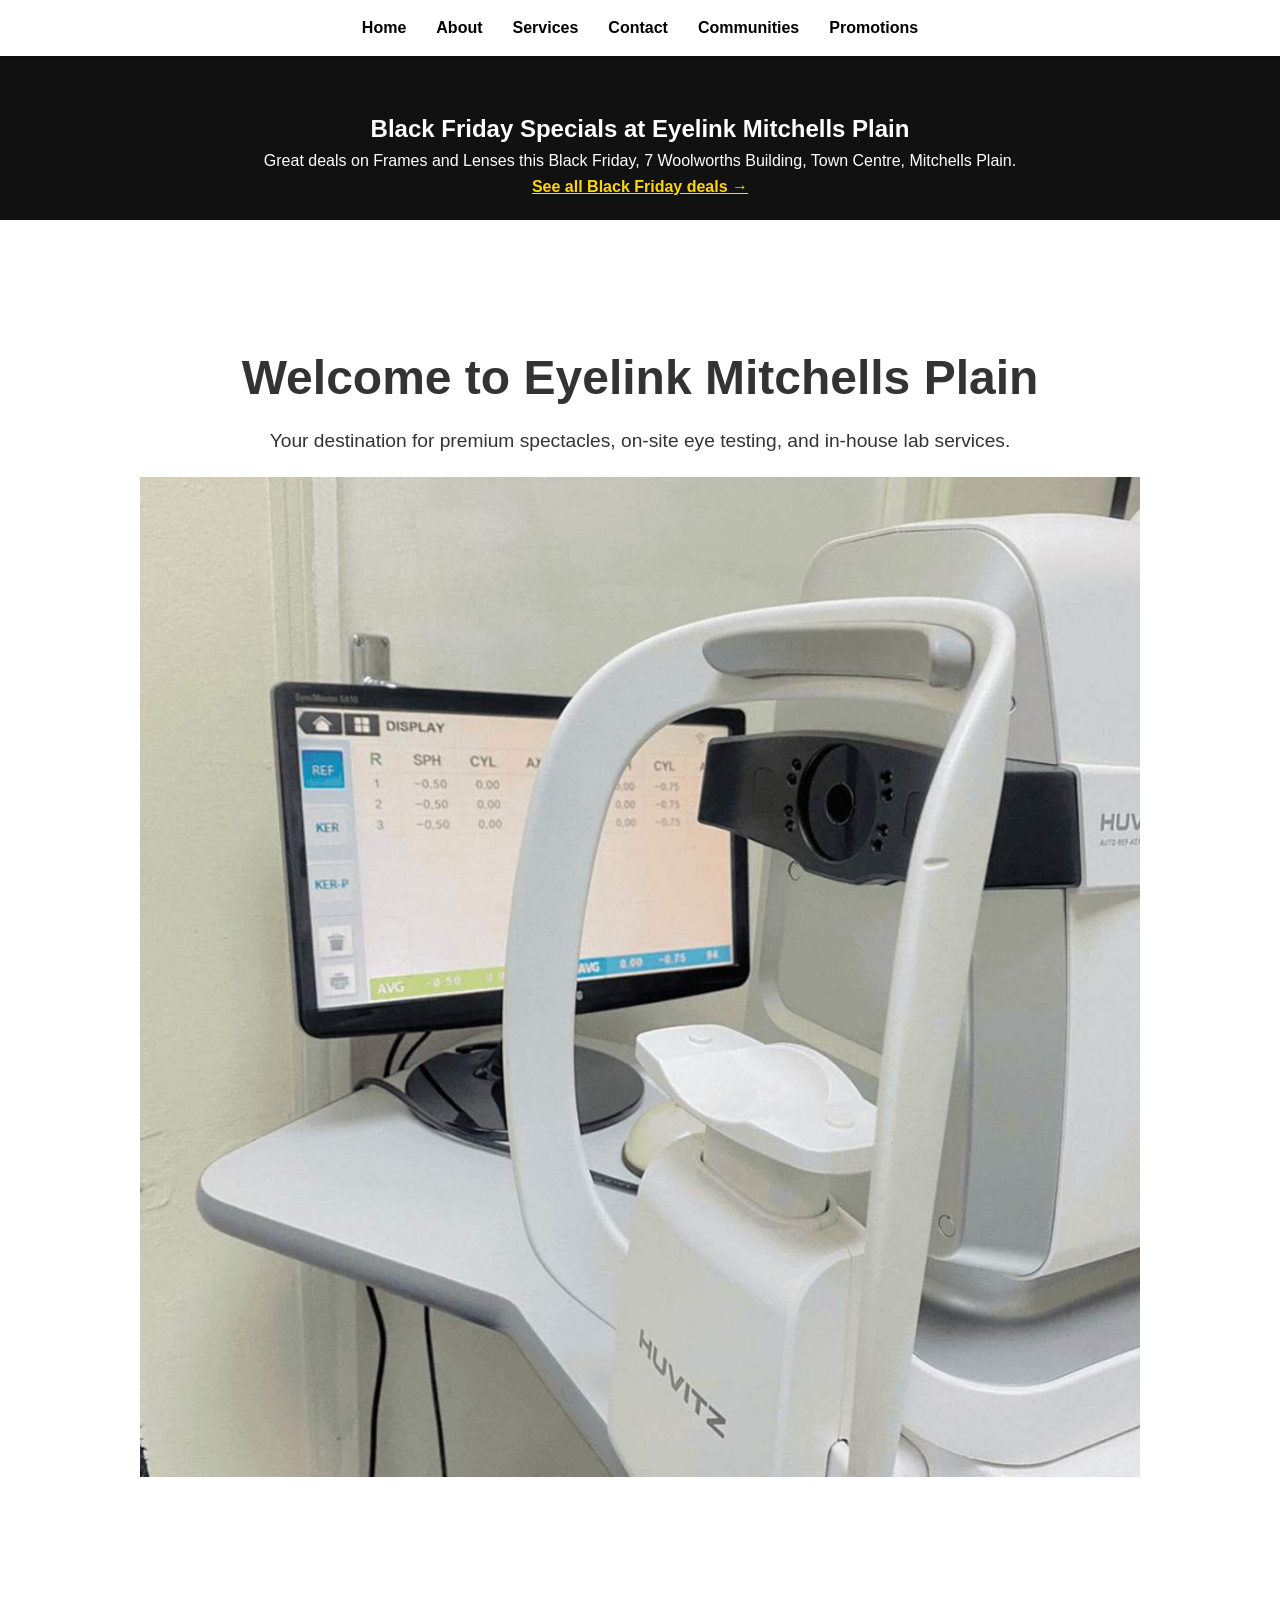
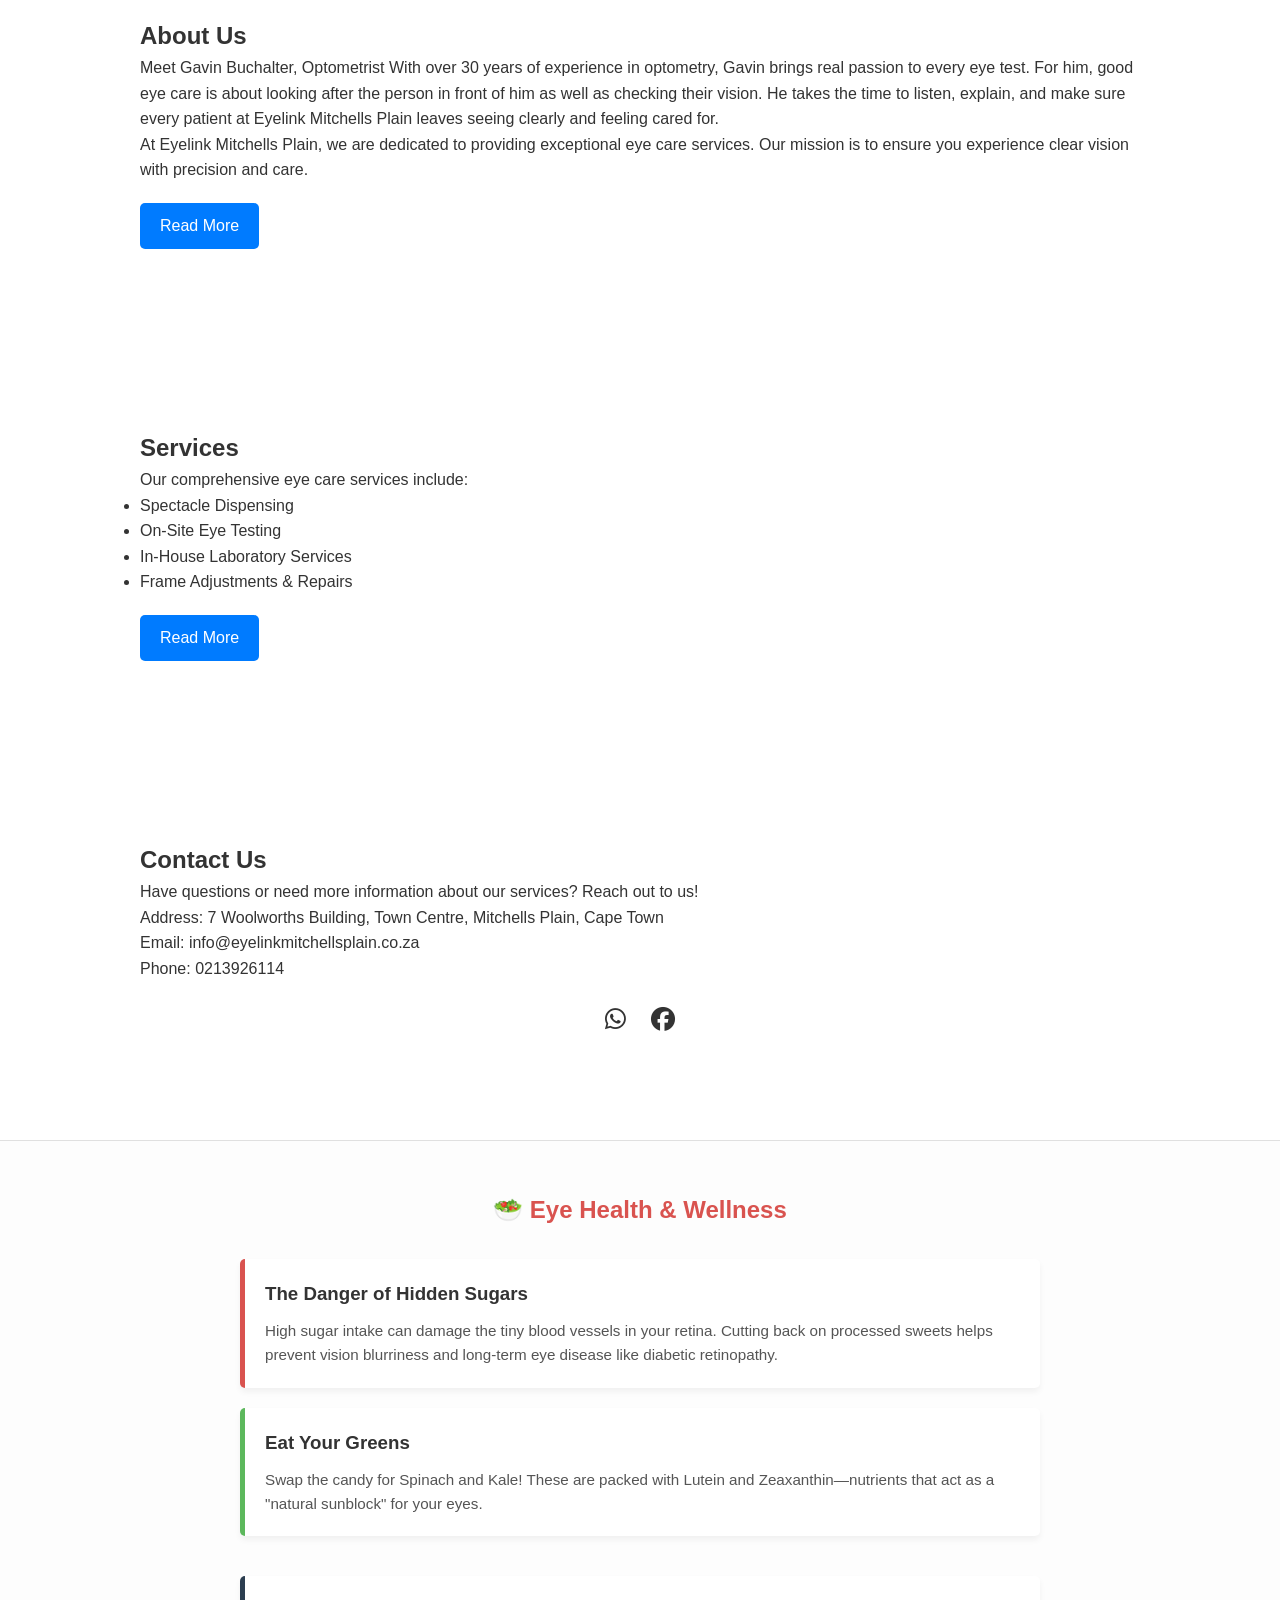
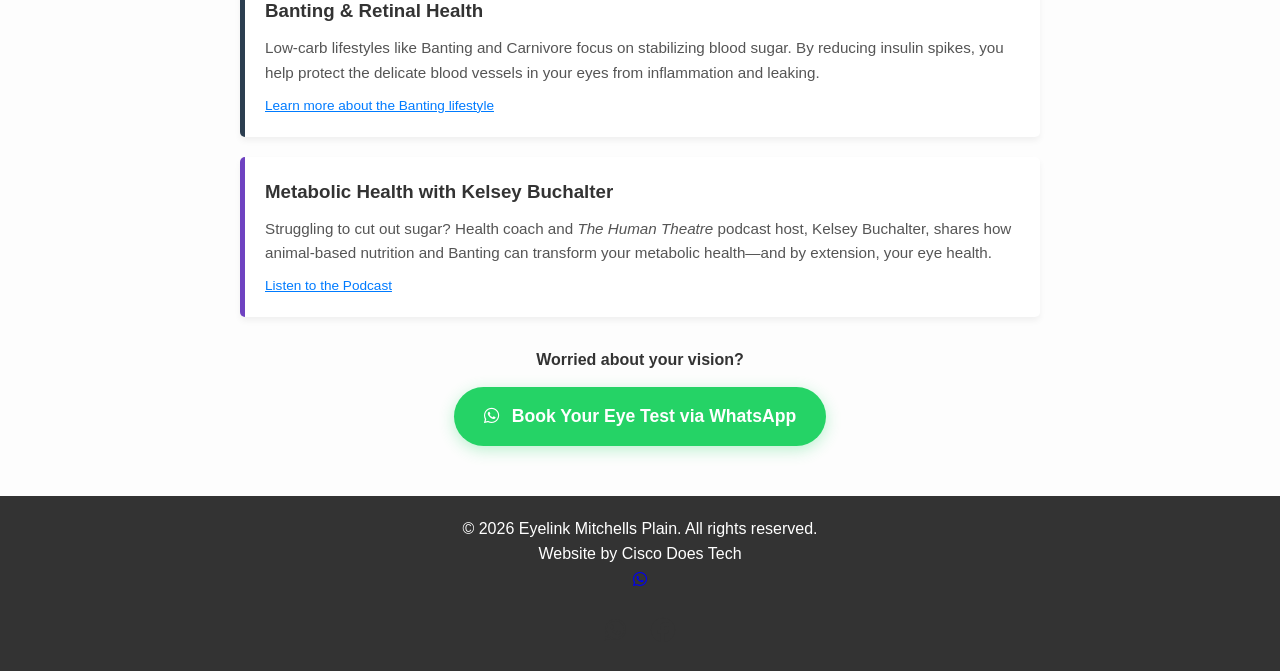
<file: index.html>
<!DOCTYPE html>
<html lang="en">
<head>
  <meta charset="UTF-8">
  <meta name="viewport" content="width=device-width, initial-scale=1">
  <title>Eyelink Mitchells Plain | Spectacles &amp; Eye Testing in Mitchells Plain, Cape Town</title>
  <meta name="description" content="Eyelink Mitchells Plain offers on-site eye testing, premium spectacles, in-house lab services and frame repairs at Town Centre, Mitchells Plain, Cape Town.">
  <link rel="canonical" href="https://www.eyelinkmitchellsplain.co.za/">

  <meta property="og:type" content="website">
  <meta property="og:title" content="Eyelink Mitchells Plain | Spectacles &amp; Eye Testing">
  <meta property="og:description" content="On-site eye testing, premium spectacles and in-house lab services in Mitchells Plain, Cape Town.">
  <meta property="og:url" content="https://www.eyelinkmitchellsplain.co.za/">
  <meta property="og:image" content="https://www.eyelinkmitchellsplain.co.za/1first.jpeg">

  <script type="application/ld+json">
  {
    "@context": "https://schema.org",
    "@type": "Optometrist",
    "name": "Eyelink Mitchells Plain",
    "url": "https://www.eyelinkmitchellsplain.co.za/",
    "image": "https://www.eyelinkmitchellsplain.co.za/1first.jpeg",
    "telephone": "+27213926114",
    "email": "info@eyelinkmitchellsplain.co.za",
    "address": {
      "@type": "PostalAddress",
      "streetAddress": "7 Woolworths Building, Town Centre, Mitchells Plain",
      "addressLocality": "Mitchells Plain",
      "addressRegion": "Western Cape",
      "addressCountry": "ZA"
    },
    "sameAs": ["https://www.facebook.com/profile.php?id=61552788991942"]
  }
  </script>
  <link rel="icon" type="image/x-icon" href="favicon.ico">
  <link rel="stylesheet" href="https://cdnjs.cloudflare.com/ajax/libs/font-awesome/6.2.1/css/all.min.css" crossorigin="anonymous" referrerpolicy="no-referrer" />
  <style>
    /* Basic reset */
    * {
      margin: 0;
      padding: 0;
      box-sizing: border-box;
    }
    body {
      font-family: Arial, sans-serif;
      line-height: 1.6;
      color: #333;
    }

    /* Navigation - Autofit enabled */
    nav {
      position: fixed;
      width: 100%;
      top: 0;
      left: 0;
      background: #fff;
      padding: 10px 20px;
      z-index: 1000;
      box-shadow: 0 2px 5px rgba(0,0,0,0.1);
    }
    nav ul {
      list-style: none;
      display: flex;
      justify-content: center;
      flex-wrap: wrap;
    }
    nav ul li {
      margin: 0 15px;
    }
    nav ul li a {
      color: #000;
      text-decoration: none;
      font-weight: bold;
      display: inline-block;
      padding: 5px 0;
    }

    @media (max-width: 600px) {
      nav { padding: 8px 5px; }
      nav ul { justify-content: space-around; }
      nav ul li { margin: 5px; flex: 1 0 30%; text-align: center; }
      nav ul li a { font-size: 13px; padding: 10px 5px; background: #f4f4f4; border-radius: 4px; display: block; width: 100%; }
    }

    /* Hero Section - Updated to handle image below text */
    header {
      padding: 120px 20px 40px 20px; /* Top padding allows for fixed nav */
      text-align: center;
      background-color: #fff;
      display: flex;
      flex-direction: column;
      align-items: center;
    }
    header h1 {
      font-size: 3em;
      margin-bottom: 0.2em;
    }
    header p {
      font-size: 1.2em;
      margin-bottom: 20px;
      max-width: 800px;
    }
    .hero-image {
      width: 100%;
      max-width: 1000px; /* Limits size on desktop */
      height: auto;
      display: block;
      margin: 0 auto;
    }

    @media (max-width: 600px) {
      header h1 { font-size: 2em; }
      header { padding-top: 140px; }
    }

    /* Sections */
    section {
      padding: 80px 20px;
      margin-top: 20px;
    }
    .container {
      max-width: 1000px;
      margin: auto;
    }
    .expandable {
      overflow: hidden;
      transition: max-height 0.5s ease;
      max-height: 0;
    }
    .expandable.expanded {
      max-height: 500px; 
    }
    .read-more {
      display: inline-block;
      margin-top: 20px;
      padding: 10px 20px;
      background: #007BFF;
      color: #fff;
      text-decoration: none;
      border-radius: 5px;
      cursor: pointer;
    }
    .social-media {
      text-align: center;
      margin-top: 20px;
    }
    .social-media a {
      color: #333;
      text-decoration: none;
      margin: 0 10px;
      font-size: 24px;
      transition: color 0.3s ease;
    }
    .social-media a:hover {
      color: #007BFF;
    }
    footer {
      background: #333;
      color: #fff;
      text-align: center;
      padding: 20px;
    }
    #brave-banner {
      display: none; 
      position: fixed;
      bottom: 10px;
      left: 10px;
      background: #f4a236;
      color: white;
      padding: 12px 20px;
      border-radius: 5px;
      font-size: 14px;
      box-shadow: 0px 4px 6px rgba(0, 0, 0, 0.2);
    }
    #brave-banner a {
      color: white;
      font-weight: bold;
      text-decoration: underline;
    }
  </style>
</head>
<body>
<!-- BLACK FRIDAY BANNER - delete this whole block after the sale -->
<section id="black-friday" style="background:#111;color:#fff;text-align:center;padding:90px 20px 20px;">
  <h2>Black Friday Specials at Eyelink Mitchells Plain</h2>
  <p>Great deals on Frames and Lenses this Black Friday, 7 Woolworths Building, Town Centre, Mitchells Plain.</p>
  <a href="promotions.html" style="color:#ffd700;font-weight:bold;">See all Black Friday deals →</a>
</section>
<!-- END BLACK FRIDAY BANNER -->
  
<!-- Start of OpenWidget (www.openwidget.com) code -->
<script>
  window.__ow = window.__ow || {};
  window.__ow.organizationId = "b39c864d-3e49-42cc-b752-8bdb228e7c2a";
  window.__ow.integration_name = "manual_settings";
  window.__ow.product_name = "openwidget";   
  ;(function(n,t,c){function i(n){return e._h?e._h.apply(null,n):e._q.push(n)}var e={_q:[],_h:null,_v:"2.0",on:function(){i(["on",c.call(arguments)])},once:function(){i(["once",c.call(arguments)])},off:function(){i(["off",c.call(arguments)])},get:function(){if(!e._h)throw new Error("[OpenWidget] You can't use getters before load.");return i(["get",c.call(arguments)])},call:function(){i(["call",c.call(arguments)])},init:function(){var n=t.createElement("script");n.async=!0,n.type="text/javascript",n.src="https://cdn.openwidget.com/openwidget.js",t.head.appendChild(n)}};!n.__ow.asyncInit&&e.init(),n.OpenWidget=n.OpenWidget||e}(window,document,[].slice))
</script>
<noscript>You need to <a href="https://www.openwidget.com/enable-javascript" rel="noopener nofollow">enable JavaScript</a> to use the communication tool powered by <a href="https://www.openwidget.com/" rel="noopener nofollow" target="_blank">OpenWidget</a></noscript>
<!-- End of OpenWidget code -->
  
  <nav>
    <ul>
      <li><a href="#home">Home</a></li>
      <li><a href="#about">About</a></li>
      <li><a href="#services">Services</a></li>
      <li><a href="#contact">Contact</a></li>
      <li><a href="communities.html">Communities</a></li>
      <li><a href="promotions.html">Promotions</a></li>
    </ul>
  </nav>

  <header id="home">
    <div class="container">
      <h1>Welcome to Eyelink Mitchells Plain</h1>
      <p>Your destination for premium spectacles, on-site eye testing, and in-house lab services.</p>
    </div>
    <img src="1first.jpeg" alt="Spectacles and eye testing at Eyelink Mitchells Plain" class="hero-image">
  </header>

  <section id="about">
    <div class="container">
      <h2>About Us</h2>
      <p>Meet Gavin Buchalter, Optometrist With over 30 years of experience in optometry, 
        Gavin brings real passion to every eye test. For him, good eye care is about looking 
        after the person in front of him as well as checking their vision. He takes the time to listen, explain, 
        and make sure every patient at Eyelink Mitchells Plain leaves seeing clearly and feeling cared for.</p>
      <p>At Eyelink Mitchells Plain, we are dedicated to providing exceptional eye care services. Our mission is to ensure you experience clear vision with precision and care.</p>
      <div id="moreAbout" class="expandable">
        <p>We specialize in high-quality spectacles, comprehensive on-site eye testing, and state-of-the-art laboratory services. Our experienced team is passionate about offering personalized care, ensuring every customer receives the attention and expertise they deserve.</p>
      </div>
      <span id="aboutToggle" class="read-more">Read More</span>
    </div>
  </section>

  <section id="services">
    <div class="container">
      <h2>Services</h2>
      <p>Our comprehensive eye care services include:</p>
      <ul>
        <li>Spectacle Dispensing</li>
        <li>On-Site Eye Testing</li>
        <li>In-House Laboratory Services</li>
        <li>Frame Adjustments & Repairs</li>
      </ul>
      <div id="moreServices" class="expandable">
        <p>We combine advanced technology with personalized care to deliver accurate eye assessments and high-quality spectacles. Whether you need a quick adjustment or a complete eye exam, our team is here to help you see the world clearly.</p>
      </div>
      <span id="servicesToggle" class="read-more">Read More</span>
    </div>
  </section>

  <section id="contact">
    <div class="container">
      <h2>Contact Us</h2>
      <p>Have questions or need more information about our services? Reach out to us!</p>
      <p>Address: 7 Woolworths Building, Town Centre, Mitchells Plain, Cape Town</p>
      <p>Email: info@eyelinkmitchellsplain.co.za</p>
      <p>Phone: 0213926114</p>
      <div class="social-media">
        <a href="https://wa.me/27659289823" target="_blank" title="WhatsApp"><i class="fab fa-whatsapp"></i></a>
        <a href="https://www.facebook.com/profile.php?id=61552788991942" target="_blank" title="Facebook"><i class="fab fa-facebook"></i></a>
      </div>
    </div>
  </section>

  <section id="eye-health-news" style="background: #fdfdfd; padding: 50px 20px; border-top: 1px solid #e0e0e0;">
    <div class="container" style="max-width: 800px; margin: auto;">
      <h2 style="text-align: center; color: #d9534f; margin-bottom: 30px;">🥗 Eye Health & Wellness</h2>
      
      <div style="display: grid; gap: 20px; margin-bottom: 40px;">
        <div style="background: white; padding: 20px; border-left: 5px solid #d9534f; border-radius: 5px; box-shadow: 0 4px 6px rgba(0,0,0,0.05);">
          <h3 style="margin-bottom: 10px; color: #333;">The Danger of Hidden Sugars</h3>
          <p style="font-size: 0.95em; color: #555;">High sugar intake can damage the tiny blood vessels in your retina. Cutting back on processed sweets helps prevent vision blurriness and long-term eye disease like diabetic retinopathy.</p>
        </div>

        <div style="background: white; padding: 20px; border-left: 5px solid #5cb85c; border-radius: 5px; box-shadow: 0 4px 6px rgba(0,0,0,0.05);">
          <h3 style="margin-bottom: 10px; color: #333;">Eat Your Greens</h3>
          <p style="font-size: 0.95em; color: #555;">Swap the candy for Spinach and Kale! These are packed with Lutein and Zeaxanthin—nutrients that act as a "natural sunblock" for your eyes.</p>
        </div>
      </div>

      <div style="background: white; padding: 20px; border-left: 5px solid #2c3e50; border-radius: 5px; box-shadow: 0 4px 6px rgba(0,0,0,0.05);">
        <h3 style="margin-bottom: 10px; color: #333;">Banting & Retinal Health</h3>
        <p style="font-size: 0.95em; color: #555;">
          Low-carb lifestyles like Banting and Carnivore focus on stabilizing blood sugar. By reducing insulin spikes, you help protect the delicate blood vessels in your eyes from inflammation and leaking.
        </p>
        <p style="margin-top: 10px; font-size: 0.85em;">
          <a href="https://realmealrevolution.com" target="_blank" style="color: #007BFF; text-decoration: underline;">
            Learn more about the Banting lifestyle
          </a>
        </p>
      </div>

      <div style="background: white; padding: 20px; border-left: 5px solid #6f42c1; border-radius: 5px; box-shadow: 0 4px 6px rgba(0,0,0,0.05); margin-top: 20px;">
        <h3 style="margin-bottom: 10px; color: #333;">Metabolic Health with Kelsey Buchalter</h3>
        <p style="font-size: 0.95em; color: #555;">
          Struggling to cut out sugar? Health coach and <i>The Human Theatre</i> podcast host, Kelsey Buchalter, shares how animal-based nutrition and Banting can transform your metabolic health—and by extension, your eye health.
        </p>
        <p style="margin-top: 10px; font-size: 0.85em;">
          <a href="https://podcasts.apple.com/gb/podcast/the-human-theatre/id1625694010" target="_blank" style="color: #007BFF; text-decoration: underline;">
            Listen to the Podcast
          </a>
        </p>
      </div>

      <div style="text-align: center; margin-top: 30px;">
        <p style="margin-bottom: 15px; font-weight: bold; color: #333;">Worried about your vision?</p>
        <a href="https://wa.me/27659289823?text=Hi%20Eyelink%2C%20I%20would%20like%20to%20book%20an%20eye%20test." 
           style="display: inline-block; background: #25D366; color: white; padding: 15px 30px; text-decoration: none; border-radius: 50px; font-weight: bold; font-size: 1.1em; box-shadow: 0 4px 15px rgba(37, 211, 102, 0.3); transition: transform 0.2s;">
          <i class="fab fa-whatsapp" style="margin-right: 8px;"></i> Book Your Eye Test via WhatsApp
        </a>
      </div>
    </div>
  </section>

  <footer>
    <p>&copy; 2026 Eyelink Mitchells Plain. All rights reserved.</p>
     <p>Website by Cisco Does Tech</p> <a href="https://wa.me/27813317083" target="_blank" title="WhatsApp"><i class="fab fa-whatsapp"></i></a>
    <div class="social-media">
      <a href="https://wa.me/27659289823" target="_blank" title="WhatsApp"><i class="fab fa-whatsapp"></i></a>
      <a href="https://www.facebook.com/profile.php?id=61552788991942" target="_blank" title="Facebook"><i class="fab fa-facebook"></i></a>
    </div>
    
    <div id="brave-banner">
      Support us with <b>Brave Rewards</b>! If you're using Brave, you can 
      <a href="brave://rewards" target="_blank">tip us BAT</a>.
    </div>
  </footer>

  <script>
    // Toggle for About section
    document.getElementById('aboutToggle').addEventListener('click', function() {
      var moreAbout = document.getElementById('moreAbout');
      if (moreAbout.classList.contains('expanded')) {
        moreAbout.classList.remove('expanded');
        this.textContent = 'Read More';
      } else {
        moreAbout.classList.add('expanded');
        this.textContent = 'Show Less';
      }
    });
    
    // Toggle for Services section
    document.getElementById('servicesToggle').addEventListener('click', function() {
      var moreServices = document.getElementById('moreServices');
      if (moreServices.classList.contains('expanded')) {
        moreServices.classList.remove('expanded');
        this.textContent = 'Read More';
      } else {
        moreServices.classList.add('expanded');
        this.textContent = 'Show Less';
      }
    });

    // Brave Banner Detection
    function isBrave() {
      if (navigator.brave && navigator.brave.isBrave) {
        navigator.brave.isBrave().then(function(result) {
          if (result) {
            document.getElementById("brave-banner").style.display = "block";
          }
        });
      }
    }
    window.onload = isBrave;
  </script>
</body>
</html>
</file>
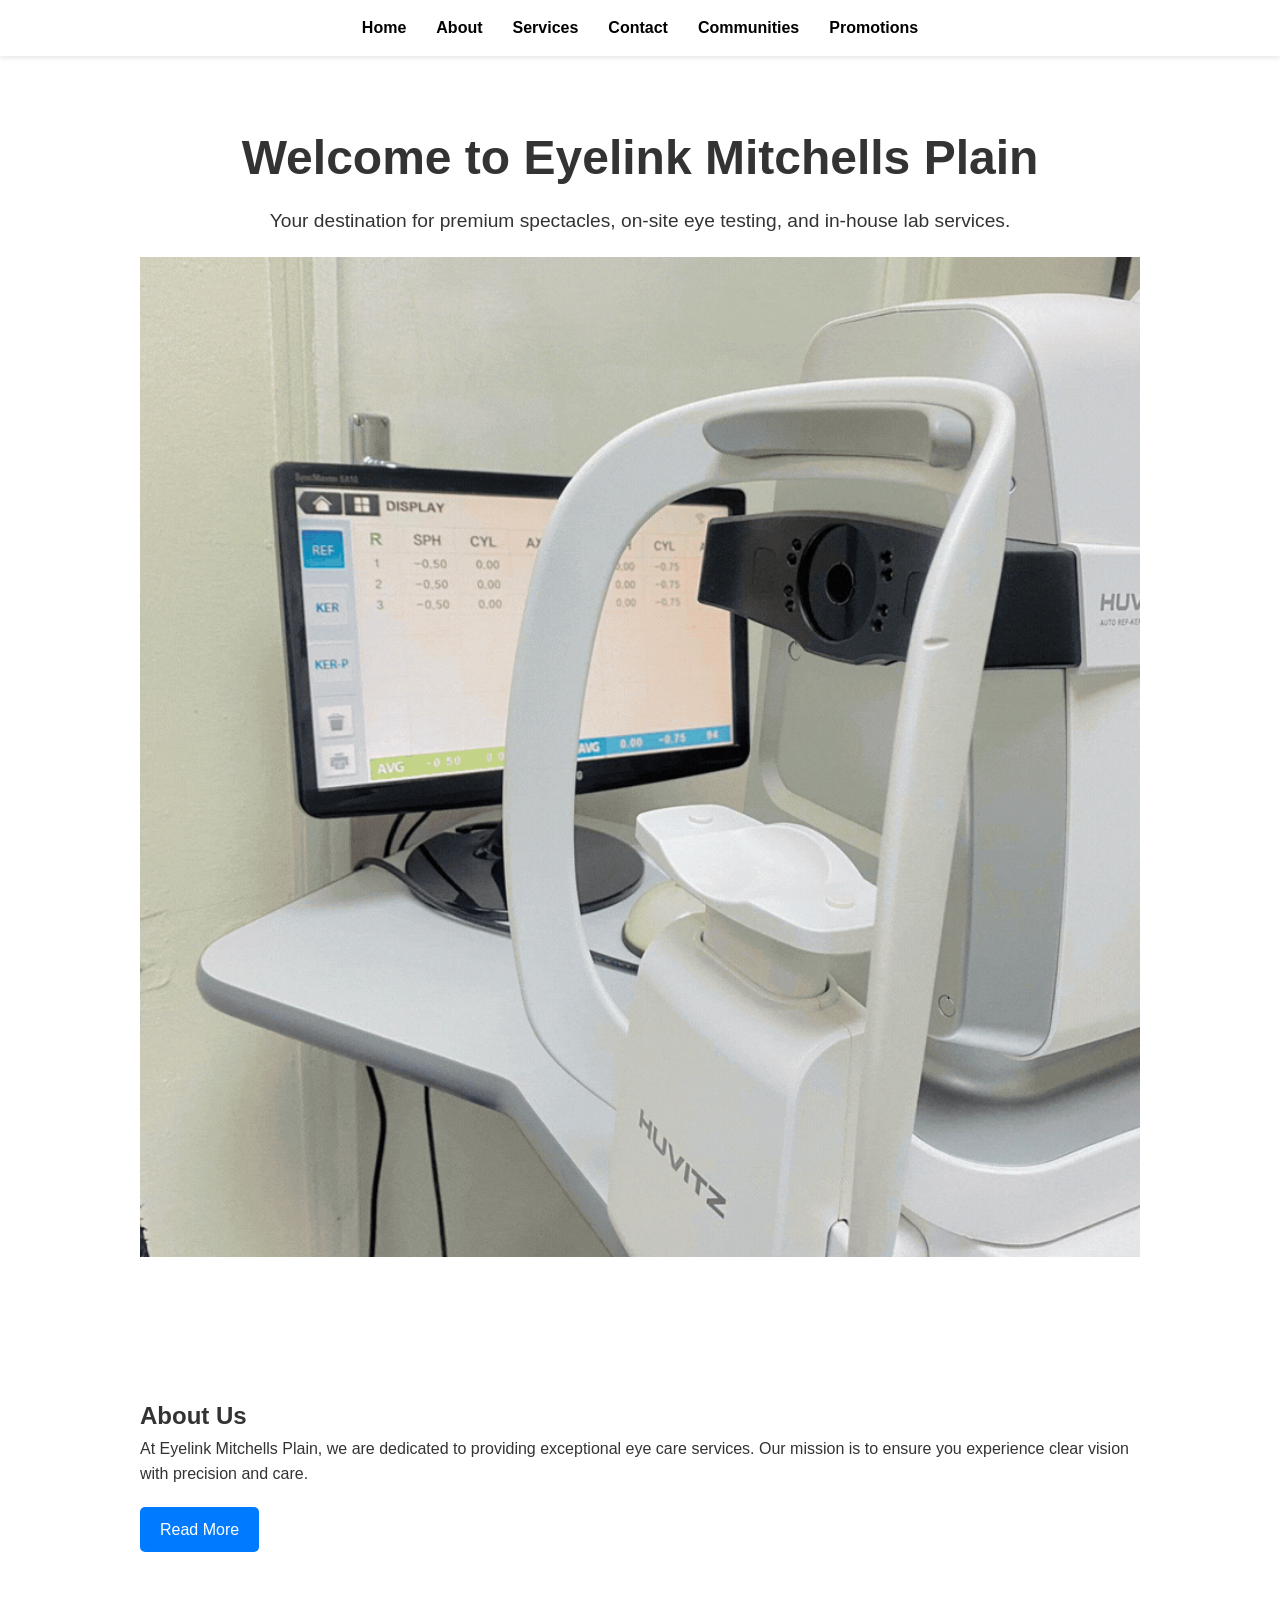
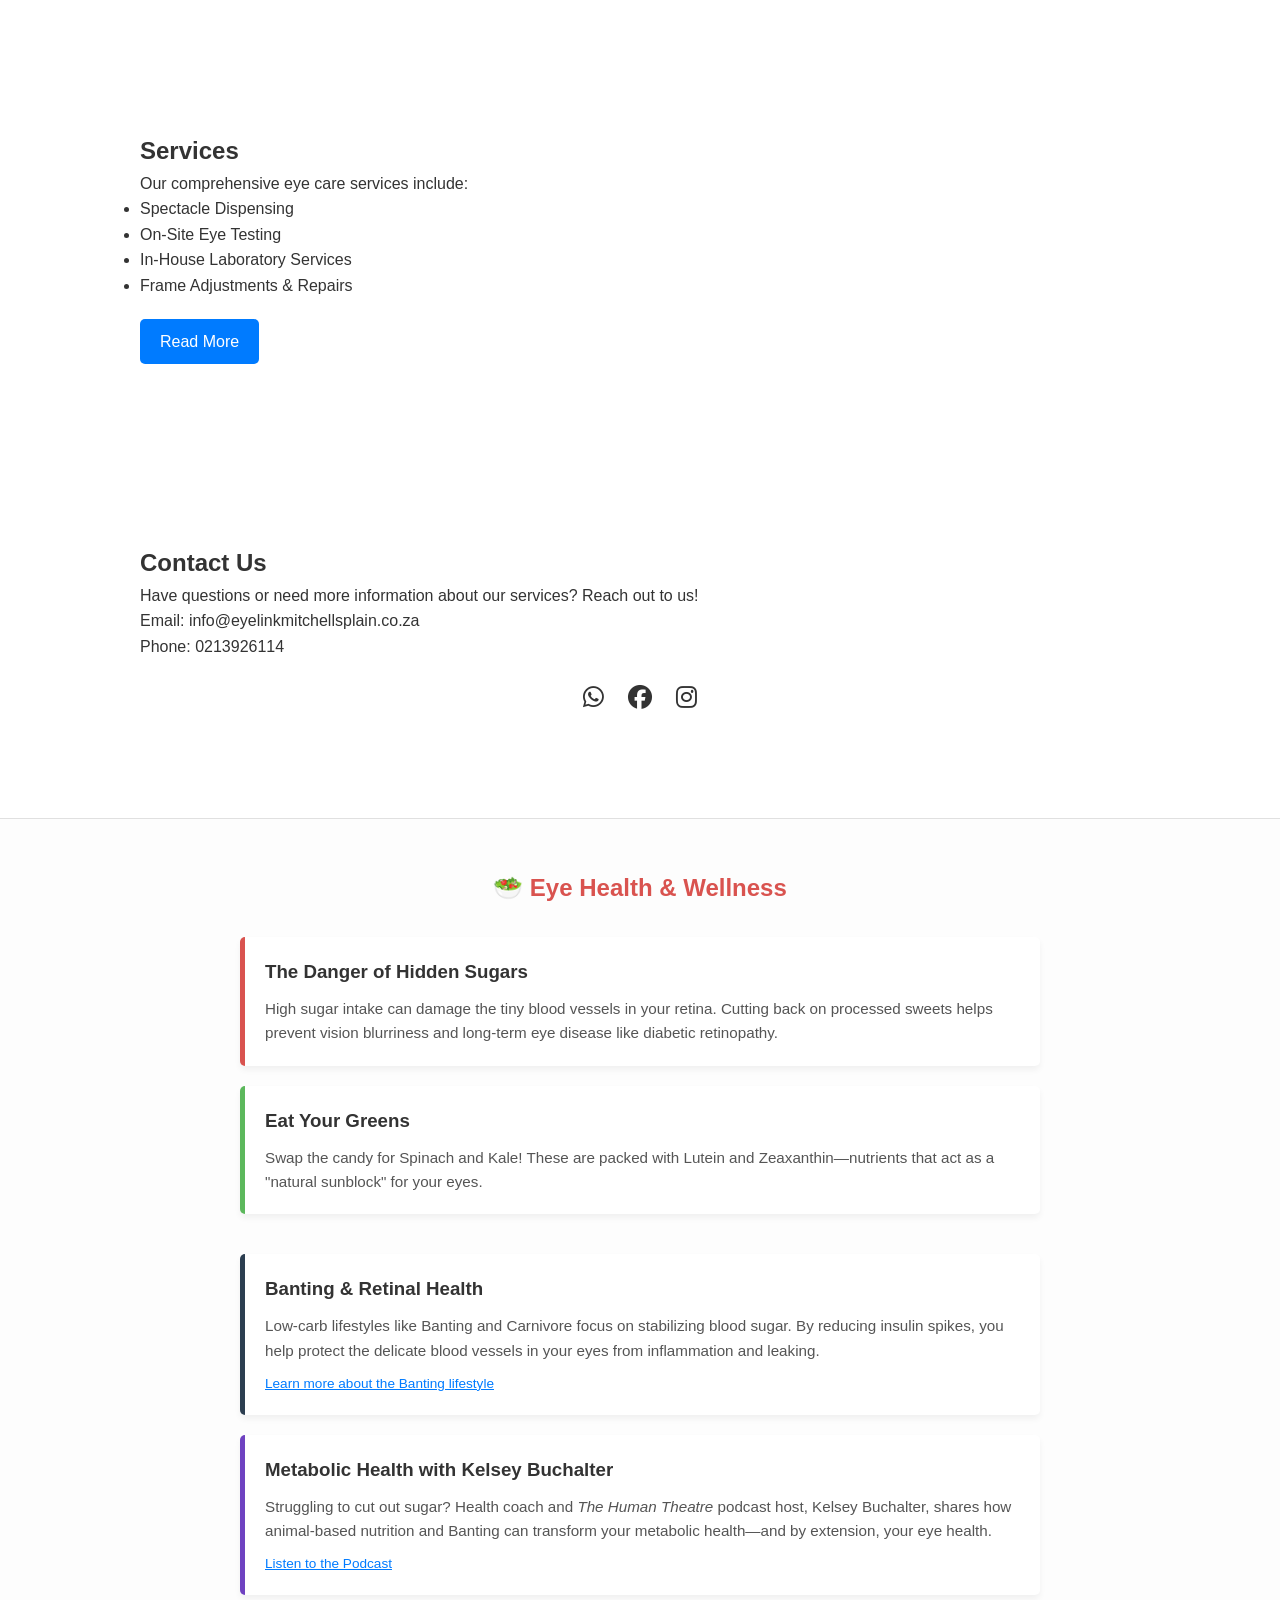
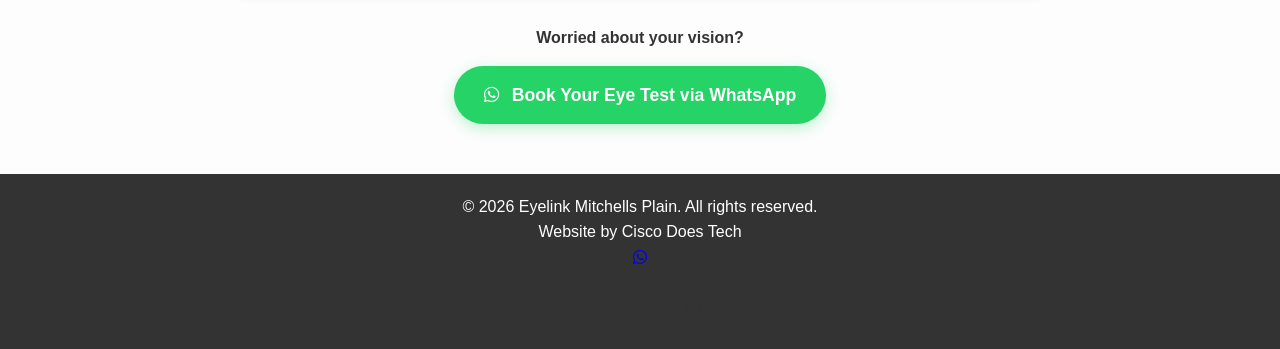
<file: index1.html>
<!DOCTYPE html>
<html lang="en">
<head>
  <meta charset="UTF-8">
  <meta name="viewport" content="width=device-width, initial-scale=1">
  <title>Eyelink Mitchells Plain</title>
  <link rel="icon" type="image/x-icon" href="favicon.ico">
  <link rel="stylesheet" href="https://cdnjs.cloudflare.com/ajax/libs/font-awesome/6.2.1/css/all.min.css" crossorigin="anonymous" referrerpolicy="no-referrer" />
  <style>
    /* Basic reset */
    * {
      margin: 0;
      padding: 0;
      box-sizing: border-box;
    }
    body {
      font-family: Arial, sans-serif;
      line-height: 1.6;
      color: #333;
    }

    /* Navigation - Autofit enabled */
    nav {
      position: fixed;
      width: 100%;
      top: 0;
      left: 0;
      background: #fff;
      padding: 10px 20px;
      z-index: 1000;
      box-shadow: 0 2px 5px rgba(0,0,0,0.1);
    }
    nav ul {
      list-style: none;
      display: flex;
      justify-content: center;
      flex-wrap: wrap;
    }
    nav ul li {
      margin: 0 15px;
    }
    nav ul li a {
      color: #000;
      text-decoration: none;
      font-weight: bold;
      display: inline-block;
      padding: 5px 0;
    }

    @media (max-width: 600px) {
      nav { padding: 8px 5px; }
      nav ul { justify-content: space-around; }
      nav ul li { margin: 5px; flex: 1 0 30%; text-align: center; }
      nav ul li a { font-size: 13px; padding: 10px 5px; background: #f4f4f4; border-radius: 4px; display: block; width: 100%; }
    }

    /* Hero Section - Updated to handle image below text */
    header {
      padding: 120px 20px 40px 20px; /* Top padding allows for fixed nav */
      text-align: center;
      background-color: #fff;
      display: flex;
      flex-direction: column;
      align-items: center;
    }
    header h1 {
      font-size: 3em;
      margin-bottom: 0.2em;
    }
    header p {
      font-size: 1.2em;
      margin-bottom: 20px;
      max-width: 800px;
    }
    .hero-image {
      width: 100%;
      max-width: 1000px; /* Limits size on desktop */
      height: auto;
      display: block;
      margin: 0 auto;
    }

    @media (max-width: 600px) {
      header h1 { font-size: 2em; }
      header { padding-top: 140px; }
    }

    /* Sections */
    section {
      padding: 80px 20px;
      margin-top: 20px;
    }
    .container {
      max-width: 1000px;
      margin: auto;
    }
    .expandable {
      overflow: hidden;
      transition: max-height 0.5s ease;
      max-height: 0;
    }
    .expandable.expanded {
      max-height: 500px; 
    }
    .read-more {
      display: inline-block;
      margin-top: 20px;
      padding: 10px 20px;
      background: #007BFF;
      color: #fff;
      text-decoration: none;
      border-radius: 5px;
      cursor: pointer;
    }
    .social-media {
      text-align: center;
      margin-top: 20px;
    }
    .social-media a {
      color: #333;
      text-decoration: none;
      margin: 0 10px;
      font-size: 24px;
      transition: color 0.3s ease;
    }
    .social-media a:hover {
      color: #007BFF;
    }
    footer {
      background: #333;
      color: #fff;
      text-align: center;
      padding: 20px;
    }
    #brave-banner {
      display: none; 
      position: fixed;
      bottom: 10px;
      left: 10px;
      background: #f4a236;
      color: white;
      padding: 12px 20px;
      border-radius: 5px;
      font-size: 14px;
      box-shadow: 0px 4px 6px rgba(0, 0, 0, 0.2);
    }
    #brave-banner a {
      color: white;
      font-weight: bold;
      text-decoration: underline;
    }
  </style>
</head>
<body>

<!-- Start of OpenWidget (www.openwidget.com) code -->
<script>
  window.__ow = window.__ow || {};
  window.__ow.organizationId = "b39c864d-3e49-42cc-b752-8bdb228e7c2a";
  window.__ow.integration_name = "manual_settings";
  window.__ow.product_name = "openwidget";   
  ;(function(n,t,c){function i(n){return e._h?e._h.apply(null,n):e._q.push(n)}var e={_q:[],_h:null,_v:"2.0",on:function(){i(["on",c.call(arguments)])},once:function(){i(["once",c.call(arguments)])},off:function(){i(["off",c.call(arguments)])},get:function(){if(!e._h)throw new Error("[OpenWidget] You can't use getters before load.");return i(["get",c.call(arguments)])},call:function(){i(["call",c.call(arguments)])},init:function(){var n=t.createElement("script");n.async=!0,n.type="text/javascript",n.src="https://cdn.openwidget.com/openwidget.js",t.head.appendChild(n)}};!n.__ow.asyncInit&&e.init(),n.OpenWidget=n.OpenWidget||e}(window,document,[].slice))
</script>
<noscript>You need to <a href="https://www.openwidget.com/enable-javascript" rel="noopener nofollow">enable JavaScript</a> to use the communication tool powered by <a href="https://www.openwidget.com/" rel="noopener nofollow" target="_blank">OpenWidget</a></noscript>
<!-- End of OpenWidget code -->
  
  <nav>
    <ul>
      <li><a href="#home">Home</a></li>
      <li><a href="#about">About</a></li>
      <li><a href="#services">Services</a></li>
      <li><a href="#contact">Contact</a></li>
      <li><a href="communities.html">Communities</a></li>
      <li><a href="promotions.html">Promotions</a></li>
    </ul>
  </nav>

  <header id="home">
    <div class="container">
      <h1>Welcome to Eyelink Mitchells Plain</h1>
      <p>Your destination for premium spectacles, on-site eye testing, and in-house lab services.</p>
    </div>
    <img src="1first.png" alt="Eyelink Showcase" class="hero-image">
  </header>

  <section id="about">
    <div class="container">
      <h2>About Us</h2>
      <p>At Eyelink Mitchells Plain, we are dedicated to providing exceptional eye care services. Our mission is to ensure you experience clear vision with precision and care.</p>
      <div id="moreAbout" class="expandable">
        <p>We specialize in high-quality spectacles, comprehensive on-site eye testing, and state-of-the-art laboratory services. Our experienced team is passionate about offering personalized care, ensuring every customer receives the attention and expertise they deserve.</p>
      </div>
      <span id="aboutToggle" class="read-more">Read More</span>
    </div>
  </section>

  <section id="services">
    <div class="container">
      <h2>Services</h2>
      <p>Our comprehensive eye care services include:</p>
      <ul>
        <li>Spectacle Dispensing</li>
        <li>On-Site Eye Testing</li>
        <li>In-House Laboratory Services</li>
        <li>Frame Adjustments & Repairs</li>
      </ul>
      <div id="moreServices" class="expandable">
        <p>We combine advanced technology with personalized care to deliver accurate eye assessments and high-quality spectacles. Whether you need a quick adjustment or a complete eye exam, our team is here to help you see the world clearly.</p>
      </div>
      <span id="servicesToggle" class="read-more">Read More</span>
    </div>
  </section>

  <section id="contact">
    <div class="container">
      <h2>Contact Us</h2>
      <p>Have questions or need more information about our services? Reach out to us!</p>
      <p>Email: info@eyelinkmitchellsplain.co.za</p>
      <p>Phone: 0213926114</p>
      <div class="social-media">
        <a href="https://wa.me/27659289823" target="_blank" title="WhatsApp"><i class="fab fa-whatsapp"></i></a>
        <a href="https://www.facebook.com/profile.php?id=61552788991942" target="_blank" title="Facebook"><i class="fab fa-facebook"></i></a>
        <a href="#" target="_blank" title="Instagram"><i class="fab fa-instagram"></i></a>
      </div>
    </div>
  </section>

  <section id="eye-health-news" style="background: #fdfdfd; padding: 50px 20px; border-top: 1px solid #e0e0e0;">
    <div class="container" style="max-width: 800px; margin: auto;">
      <h2 style="text-align: center; color: #d9534f; margin-bottom: 30px;">🥗 Eye Health & Wellness</h2>
      
      <div style="display: grid; gap: 20px; margin-bottom: 40px;">
        <div style="background: white; padding: 20px; border-left: 5px solid #d9534f; border-radius: 5px; box-shadow: 0 4px 6px rgba(0,0,0,0.05);">
          <h3 style="margin-bottom: 10px; color: #333;">The Danger of Hidden Sugars</h3>
          <p style="font-size: 0.95em; color: #555;">High sugar intake can damage the tiny blood vessels in your retina. Cutting back on processed sweets helps prevent vision blurriness and long-term eye disease like diabetic retinopathy.</p>
        </div>

        <div style="background: white; padding: 20px; border-left: 5px solid #5cb85c; border-radius: 5px; box-shadow: 0 4px 6px rgba(0,0,0,0.05);">
          <h3 style="margin-bottom: 10px; color: #333;">Eat Your Greens</h3>
          <p style="font-size: 0.95em; color: #555;">Swap the candy for Spinach and Kale! These are packed with Lutein and Zeaxanthin—nutrients that act as a "natural sunblock" for your eyes.</p>
        </div>
      </div>

      <div style="background: white; padding: 20px; border-left: 5px solid #2c3e50; border-radius: 5px; box-shadow: 0 4px 6px rgba(0,0,0,0.05);">
        <h3 style="margin-bottom: 10px; color: #333;">Banting & Retinal Health</h3>
        <p style="font-size: 0.95em; color: #555;">
          Low-carb lifestyles like Banting and Carnivore focus on stabilizing blood sugar. By reducing insulin spikes, you help protect the delicate blood vessels in your eyes from inflammation and leaking.
        </p>
        <p style="margin-top: 10px; font-size: 0.85em;">
          <a href="https://realmealrevolution.com" target="_blank" style="color: #007BFF; text-decoration: underline;">
            Learn more about the Banting lifestyle
          </a>
        </p>
      </div>

      <div style="background: white; padding: 20px; border-left: 5px solid #6f42c1; border-radius: 5px; box-shadow: 0 4px 6px rgba(0,0,0,0.05); margin-top: 20px;">
        <h3 style="margin-bottom: 10px; color: #333;">Metabolic Health with Kelsey Buchalter</h3>
        <p style="font-size: 0.95em; color: #555;">
          Struggling to cut out sugar? Health coach and <i>The Human Theatre</i> podcast host, Kelsey Buchalter, shares how animal-based nutrition and Banting can transform your metabolic health—and by extension, your eye health.
        </p>
        <p style="margin-top: 10px; font-size: 0.85em;">
          <a href="https://podcasts.apple.com/gb/podcast/the-human-theatre/id1625694010" target="_blank" style="color: #007BFF; text-decoration: underline;">
            Listen to the Podcast
          </a>
        </p>
      </div>

      <div style="text-align: center; margin-top: 30px;">
        <p style="margin-bottom: 15px; font-weight: bold; color: #333;">Worried about your vision?</p>
        <a href="https://wa.me/27659289823?text=Hi%20Eyelink%2C%20I%20would%20like%20to%20book%20an%20eye%20test." 
           style="display: inline-block; background: #25D366; color: white; padding: 15px 30px; text-decoration: none; border-radius: 50px; font-weight: bold; font-size: 1.1em; box-shadow: 0 4px 15px rgba(37, 211, 102, 0.3); transition: transform 0.2s;">
          <i class="fab fa-whatsapp" style="margin-right: 8px;"></i> Book Your Eye Test via WhatsApp
        </a>
      </div>
    </div>
  </section>

  <footer>
    <p>&copy; 2026 Eyelink Mitchells Plain. All rights reserved.</p>
     <p>Website by Cisco Does Tech</p> <a href="https://wa.me/27813317083" target="_blank" title="WhatsApp"><i class="fab fa-whatsapp"></i><a>
    <div class="social-media">
      <a href="https://wa.me/27659289823" target="_blank" title="WhatsApp"><i class="fab fa-whatsapp"></i></a>
      <a href="https://www.facebook.com/profile.php?id=61552788991942" target="_blank" title="Facebook"><i class="fab fa-facebook"></i></a>
      <a href="#" target="_blank" title="Instagram"><i class="fab fa-instagram"></i></a>
    </div>
    
    <div id="brave-banner">
      Support us with <b>Brave Rewards</b>! If you're using Brave, you can 
      <a href="brave://rewards" target="_blank">tip us BAT</a>.
    </div>
  </footer>

  <script>
    // Toggle for About section
    document.getElementById('aboutToggle').addEventListener('click', function() {
      var moreAbout = document.getElementById('moreAbout');
      if (moreAbout.classList.contains('expanded')) {
        moreAbout.classList.remove('expanded');
        this.textContent = 'Read More';
      } else {
        moreAbout.classList.add('expanded');
        this.textContent = 'Show Less';
      }
    });
    
    // Toggle for Services section
    document.getElementById('servicesToggle').addEventListener('click', function() {
      var moreServices = document.getElementById('moreServices');
      if (moreServices.classList.contains('expanded')) {
        moreServices.classList.remove('expanded');
        this.textContent = 'Read More';
      } else {
        moreServices.classList.add('expanded');
        this.textContent = 'Show Less';
      }
    });

    // Brave Banner Detection
    function isBrave() {
      if (navigator.brave && navigator.brave.isBrave) {
        navigator.brave.isBrave().then(function(result) {
          if (result) {
            document.getElementById("brave-banner").style.display = "block";
          }
        });
      }
    }
    window.onload = isBrave;
  </script>

</body>
</html>
</file>
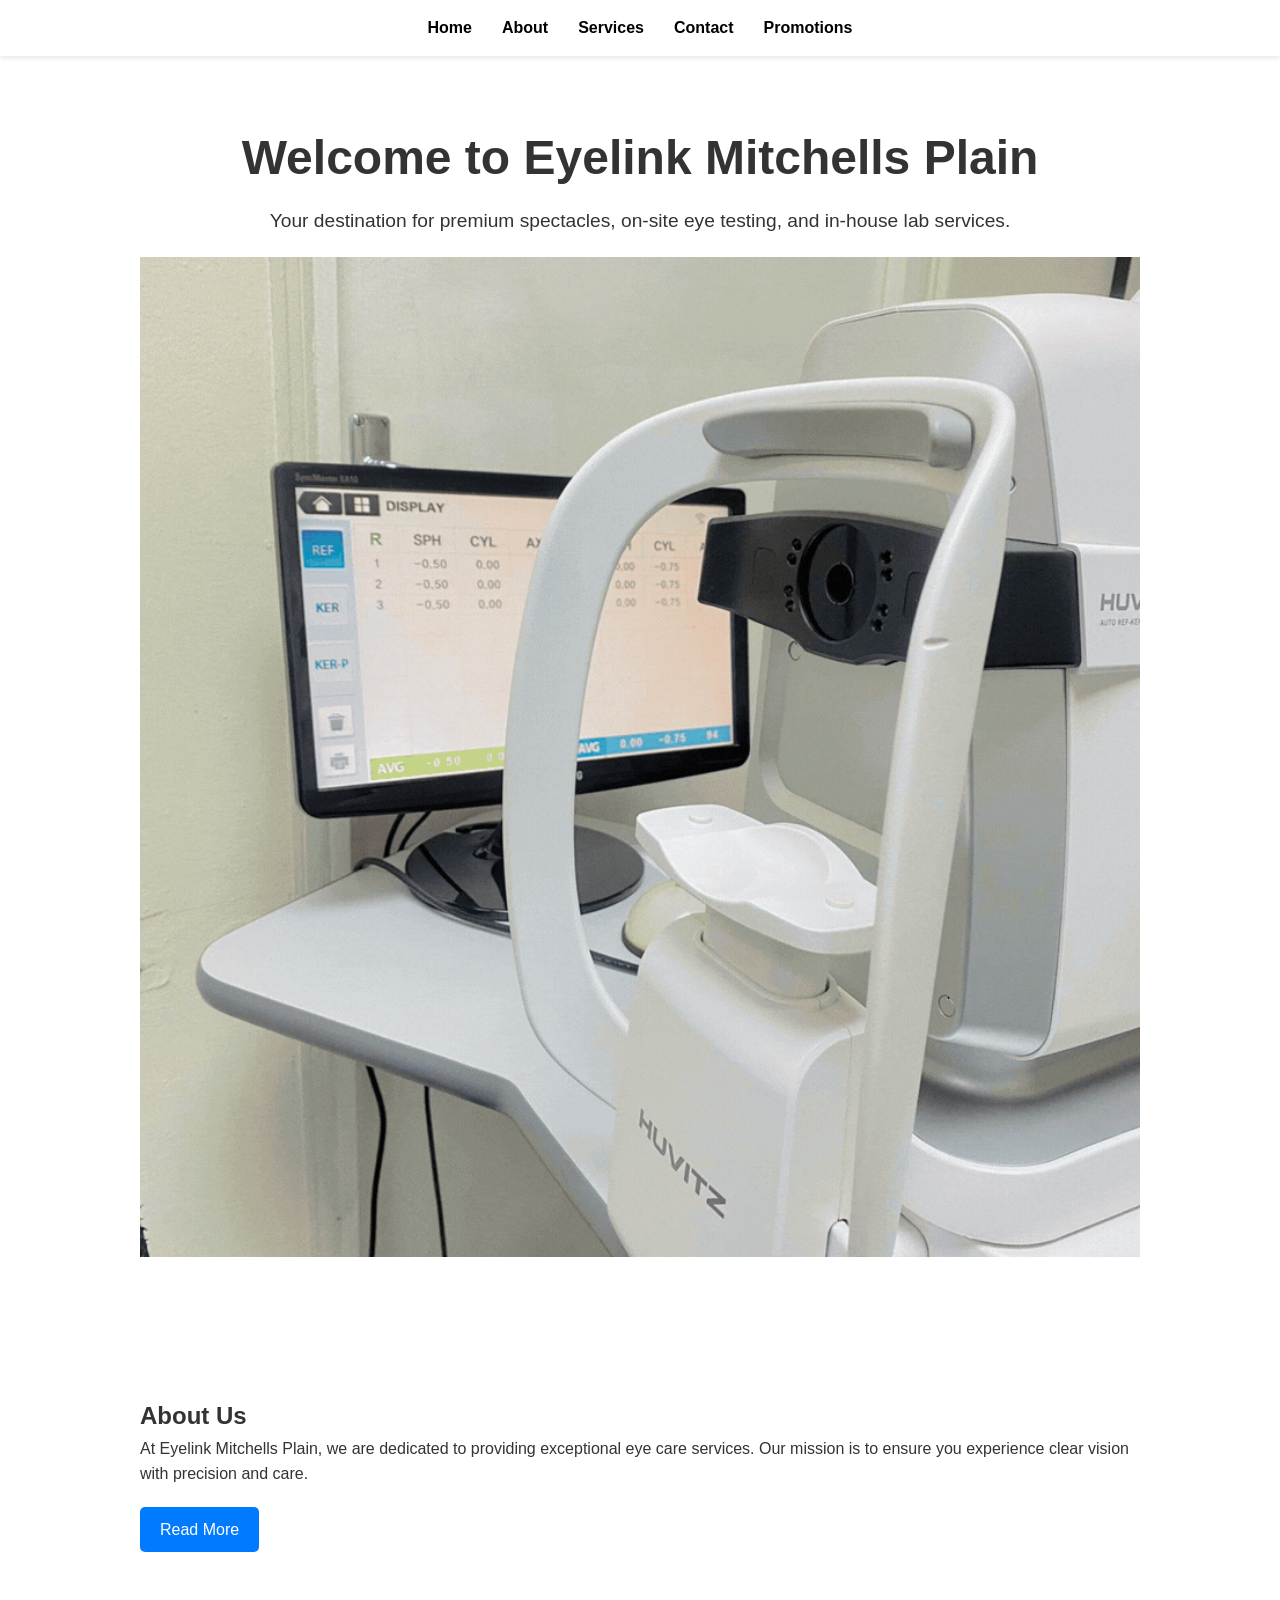
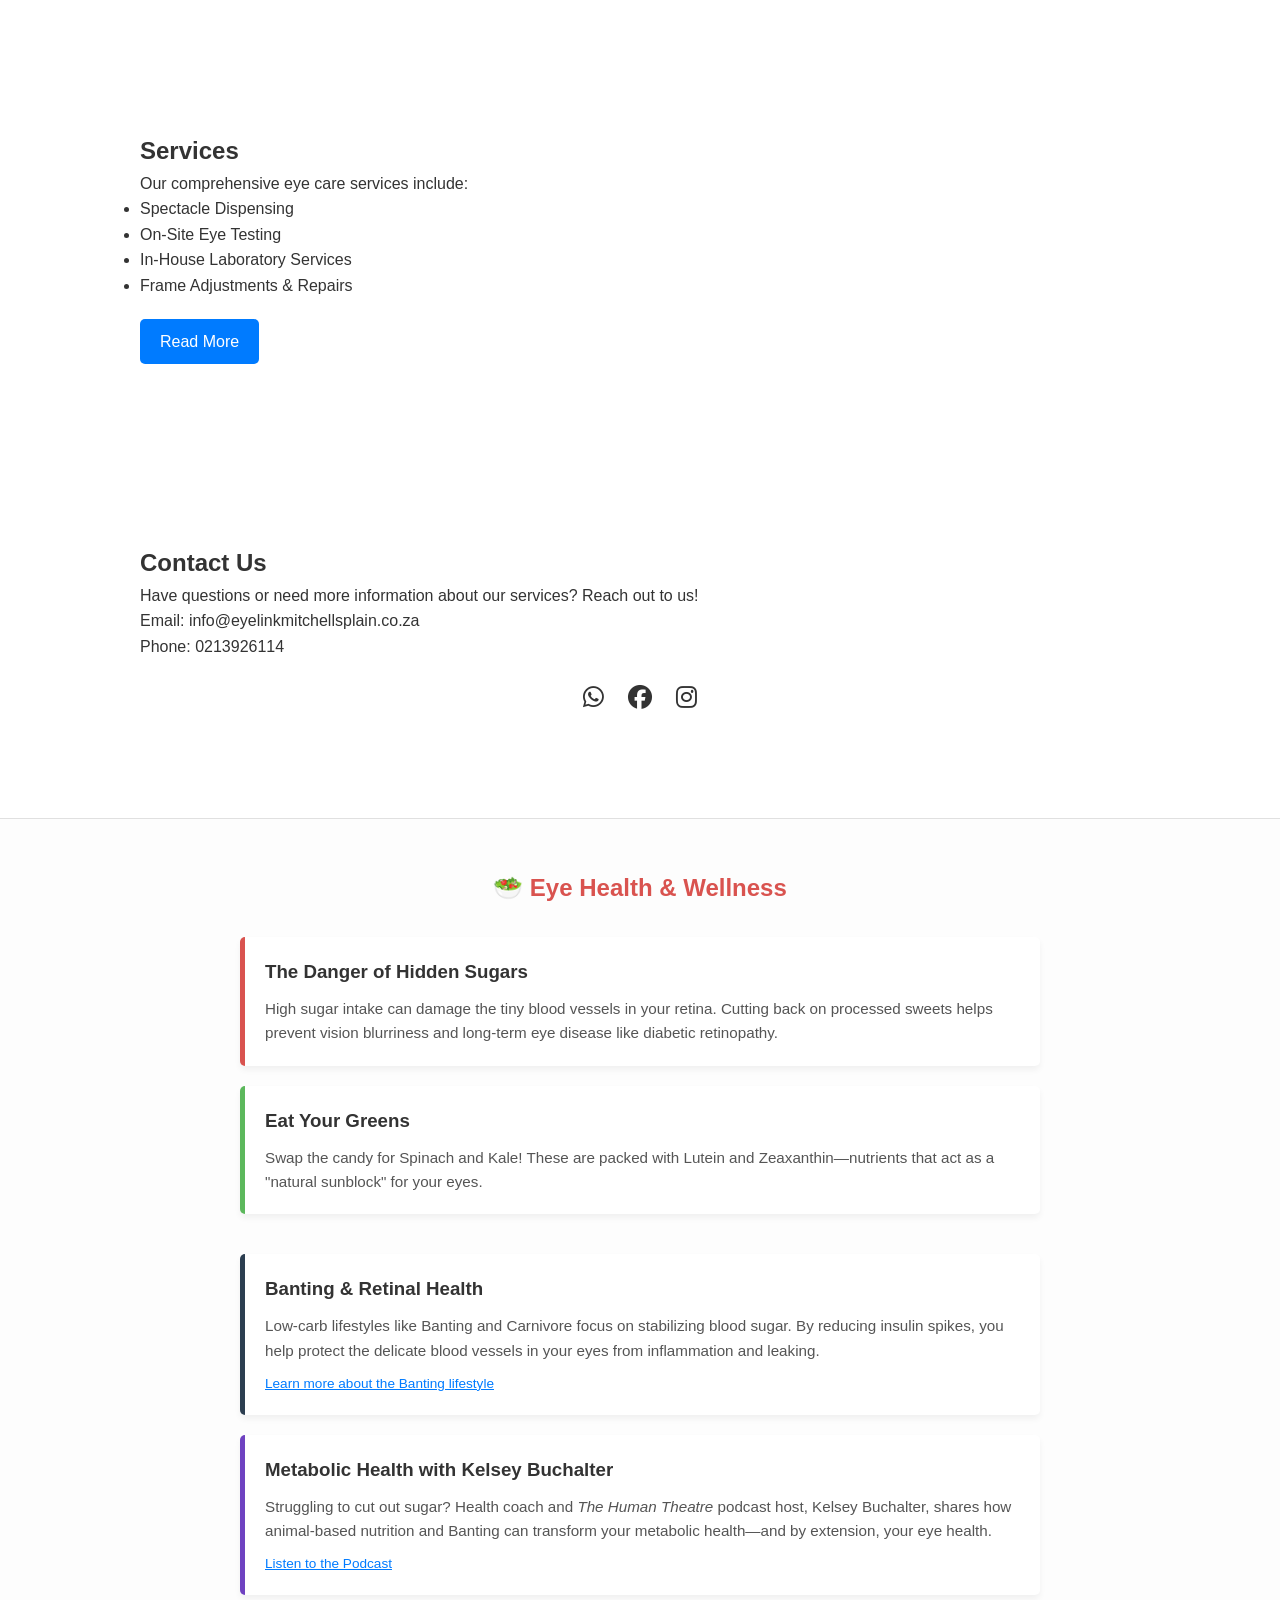
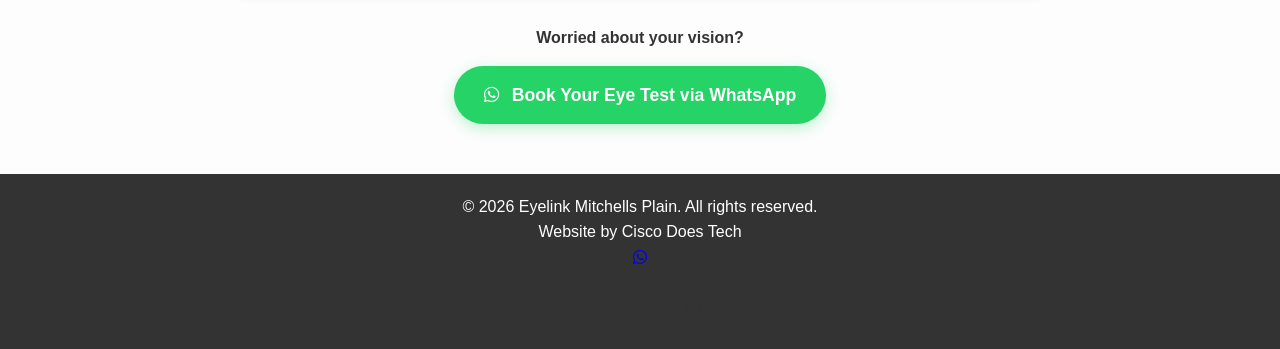
<file: indexb.html>
<!DOCTYPE html>
<html lang="en">
<head>
  <meta charset="UTF-8">
  <meta name="viewport" content="width=device-width, initial-scale=1">
  <title>Eyelink Mitchells Plain</title>
  <link rel="icon" type="image/x-icon" href="favicon.ico">
  <link rel="stylesheet" href="https://cdnjs.cloudflare.com/ajax/libs/font-awesome/6.2.1/css/all.min.css" crossorigin="anonymous" referrerpolicy="no-referrer" />
  <style>
    /* Basic reset */
    * {
      margin: 0;
      padding: 0;
      box-sizing: border-box;
    }
    body {
      font-family: Arial, sans-serif;
      line-height: 1.6;
      color: #333;
    }

    /* Navigation - Autofit enabled */
    nav {
      position: fixed;
      width: 100%;
      top: 0;
      left: 0;
      background: #fff;
      padding: 10px 20px;
      z-index: 1000;
      box-shadow: 0 2px 5px rgba(0,0,0,0.1);
    }
    nav ul {
      list-style: none;
      display: flex;
      justify-content: center;
      flex-wrap: wrap;
    }
    nav ul li {
      margin: 0 15px;
    }
    nav ul li a {
      color: #000;
      text-decoration: none;
      font-weight: bold;
      display: inline-block;
      padding: 5px 0;
    }

    @media (max-width: 600px) {
      nav { padding: 8px 5px; }
      nav ul { justify-content: space-around; }
      nav ul li { margin: 5px; flex: 1 0 30%; text-align: center; }
      nav ul li a { font-size: 13px; padding: 10px 5px; background: #f4f4f4; border-radius: 4px; display: block; width: 100%; }
    }

    /* Hero Section - Updated to handle image below text */
    header {
      padding: 120px 20px 40px 20px; /* Top padding allows for fixed nav */
      text-align: center;
      background-color: #fff;
      display: flex;
      flex-direction: column;
      align-items: center;
    }
    header h1 {
      font-size: 3em;
      margin-bottom: 0.2em;
    }
    header p {
      font-size: 1.2em;
      margin-bottom: 20px;
      max-width: 800px;
    }
    .hero-image {
      width: 100%;
      max-width: 1000px; /* Limits size on desktop */
      height: auto;
      display: block;
      margin: 0 auto;
    }

    @media (max-width: 600px) {
      header h1 { font-size: 2em; }
      header { padding-top: 140px; }
    }

    /* Sections */
    section {
      padding: 80px 20px;
      margin-top: 20px;
    }
    .container {
      max-width: 1000px;
      margin: auto;
    }
    .expandable {
      overflow: hidden;
      transition: max-height 0.5s ease;
      max-height: 0;
    }
    .expandable.expanded {
      max-height: 500px; 
    }
    .read-more {
      display: inline-block;
      margin-top: 20px;
      padding: 10px 20px;
      background: #007BFF;
      color: #fff;
      text-decoration: none;
      border-radius: 5px;
      cursor: pointer;
    }
    .social-media {
      text-align: center;
      margin-top: 20px;
    }
    .social-media a {
      color: #333;
      text-decoration: none;
      margin: 0 10px;
      font-size: 24px;
      transition: color 0.3s ease;
    }
    .social-media a:hover {
      color: #007BFF;
    }
    footer {
      background: #333;
      color: #fff;
      text-align: center;
      padding: 20px;
    }
    #brave-banner {
      display: none; 
      position: fixed;
      bottom: 10px;
      left: 10px;
      background: #f4a236;
      color: white;
      padding: 12px 20px;
      border-radius: 5px;
      font-size: 14px;
      box-shadow: 0px 4px 6px rgba(0, 0, 0, 0.2);
    }
    #brave-banner a {
      color: white;
      font-weight: bold;
      text-decoration: underline;
    }
  </style>
</head>
<body>

<!-- Start of OpenWidget (www.openwidget.com) code -->
<script>
  window.__ow = window.__ow || {};
  window.__ow.organizationId = "b39c864d-3e49-42cc-b752-8bdb228e7c2a";
  window.__ow.integration_name = "manual_settings";
  window.__ow.product_name = "openwidget";   
  ;(function(n,t,c){function i(n){return e._h?e._h.apply(null,n):e._q.push(n)}var e={_q:[],_h:null,_v:"2.0",on:function(){i(["on",c.call(arguments)])},once:function(){i(["once",c.call(arguments)])},off:function(){i(["off",c.call(arguments)])},get:function(){if(!e._h)throw new Error("[OpenWidget] You can't use getters before load.");return i(["get",c.call(arguments)])},call:function(){i(["call",c.call(arguments)])},init:function(){var n=t.createElement("script");n.async=!0,n.type="text/javascript",n.src="https://cdn.openwidget.com/openwidget.js",t.head.appendChild(n)}};!n.__ow.asyncInit&&e.init(),n.OpenWidget=n.OpenWidget||e}(window,document,[].slice))
</script>
<noscript>You need to <a href="https://www.openwidget.com/enable-javascript" rel="noopener nofollow">enable JavaScript</a> to use the communication tool powered by <a href="https://www.openwidget.com/" rel="noopener nofollow" target="_blank">OpenWidget</a></noscript>
<!-- End of OpenWidget code -->
  
  <nav>
    <ul>
      <li><a href="#home">Home</a></li>
      <li><a href="#about">About</a></li>
      <li><a href="#services">Services</a></li>
      <li><a href="#contact">Contact</a></li>
      <li><a href="promotions.html">Promotions</a></li>
    </ul>
  </nav>

  <header id="home">
    <div class="container">
      <h1>Welcome to Eyelink Mitchells Plain</h1>
      <p>Your destination for premium spectacles, on-site eye testing, and in-house lab services.</p>
    </div>
    <img src="1first.png" alt="Eyelink Showcase" class="hero-image">
  </header>

  <section id="about">
    <div class="container">
      <h2>About Us</h2>
      <p>At Eyelink Mitchells Plain, we are dedicated to providing exceptional eye care services. Our mission is to ensure you experience clear vision with precision and care.</p>
      <div id="moreAbout" class="expandable">
        <p>We specialize in high-quality spectacles, comprehensive on-site eye testing, and state-of-the-art laboratory services. Our experienced team is passionate about offering personalized care, ensuring every customer receives the attention and expertise they deserve.</p>
      </div>
      <span id="aboutToggle" class="read-more">Read More</span>
    </div>
  </section>

  <section id="services">
    <div class="container">
      <h2>Services</h2>
      <p>Our comprehensive eye care services include:</p>
      <ul>
        <li>Spectacle Dispensing</li>
        <li>On-Site Eye Testing</li>
        <li>In-House Laboratory Services</li>
        <li>Frame Adjustments & Repairs</li>
      </ul>
      <div id="moreServices" class="expandable">
        <p>We combine advanced technology with personalized care to deliver accurate eye assessments and high-quality spectacles. Whether you need a quick adjustment or a complete eye exam, our team is here to help you see the world clearly.</p>
      </div>
      <span id="servicesToggle" class="read-more">Read More</span>
    </div>
  </section>

  <section id="contact">
    <div class="container">
      <h2>Contact Us</h2>
      <p>Have questions or need more information about our services? Reach out to us!</p>
      <p>Email: info@eyelinkmitchellsplain.co.za</p>
      <p>Phone: 0213926114</p>
      <div class="social-media">
        <a href="https://wa.me/27659289823" target="_blank" title="WhatsApp"><i class="fab fa-whatsapp"></i></a>
        <a href="https://www.facebook.com/profile.php?id=61552788991942" target="_blank" title="Facebook"><i class="fab fa-facebook"></i></a>
        <a href="#" target="_blank" title="Instagram"><i class="fab fa-instagram"></i></a>
      </div>
    </div>
  </section>

  <section id="eye-health-news" style="background: #fdfdfd; padding: 50px 20px; border-top: 1px solid #e0e0e0;">
    <div class="container" style="max-width: 800px; margin: auto;">
      <h2 style="text-align: center; color: #d9534f; margin-bottom: 30px;">🥗 Eye Health & Wellness</h2>
      
      <div style="display: grid; gap: 20px; margin-bottom: 40px;">
        <div style="background: white; padding: 20px; border-left: 5px solid #d9534f; border-radius: 5px; box-shadow: 0 4px 6px rgba(0,0,0,0.05);">
          <h3 style="margin-bottom: 10px; color: #333;">The Danger of Hidden Sugars</h3>
          <p style="font-size: 0.95em; color: #555;">High sugar intake can damage the tiny blood vessels in your retina. Cutting back on processed sweets helps prevent vision blurriness and long-term eye disease like diabetic retinopathy.</p>
        </div>

        <div style="background: white; padding: 20px; border-left: 5px solid #5cb85c; border-radius: 5px; box-shadow: 0 4px 6px rgba(0,0,0,0.05);">
          <h3 style="margin-bottom: 10px; color: #333;">Eat Your Greens</h3>
          <p style="font-size: 0.95em; color: #555;">Swap the candy for Spinach and Kale! These are packed with Lutein and Zeaxanthin—nutrients that act as a "natural sunblock" for your eyes.</p>
        </div>
      </div>

      <div style="background: white; padding: 20px; border-left: 5px solid #2c3e50; border-radius: 5px; box-shadow: 0 4px 6px rgba(0,0,0,0.05);">
        <h3 style="margin-bottom: 10px; color: #333;">Banting & Retinal Health</h3>
        <p style="font-size: 0.95em; color: #555;">
          Low-carb lifestyles like Banting and Carnivore focus on stabilizing blood sugar. By reducing insulin spikes, you help protect the delicate blood vessels in your eyes from inflammation and leaking.
        </p>
        <p style="margin-top: 10px; font-size: 0.85em;">
          <a href="https://realmealrevolution.com" target="_blank" style="color: #007BFF; text-decoration: underline;">
            Learn more about the Banting lifestyle
          </a>
        </p>
      </div>

      <div style="background: white; padding: 20px; border-left: 5px solid #6f42c1; border-radius: 5px; box-shadow: 0 4px 6px rgba(0,0,0,0.05); margin-top: 20px;">
        <h3 style="margin-bottom: 10px; color: #333;">Metabolic Health with Kelsey Buchalter</h3>
        <p style="font-size: 0.95em; color: #555;">
          Struggling to cut out sugar? Health coach and <i>The Human Theatre</i> podcast host, Kelsey Buchalter, shares how animal-based nutrition and Banting can transform your metabolic health—and by extension, your eye health.
        </p>
        <p style="margin-top: 10px; font-size: 0.85em;">
          <a href="https://podcasts.apple.com/gb/podcast/the-human-theatre/id1625694010" target="_blank" style="color: #007BFF; text-decoration: underline;">
            Listen to the Podcast
          </a>
        </p>
      </div>

      <div style="text-align: center; margin-top: 30px;">
        <p style="margin-bottom: 15px; font-weight: bold; color: #333;">Worried about your vision?</p>
        <a href="https://wa.me/27659289823?text=Hi%20Eyelink%2C%20I%20would%20like%20to%20book%20an%20eye%20test." 
           style="display: inline-block; background: #25D366; color: white; padding: 15px 30px; text-decoration: none; border-radius: 50px; font-weight: bold; font-size: 1.1em; box-shadow: 0 4px 15px rgba(37, 211, 102, 0.3); transition: transform 0.2s;">
          <i class="fab fa-whatsapp" style="margin-right: 8px;"></i> Book Your Eye Test via WhatsApp
        </a>
      </div>
    </div>
  </section>

  <footer>
    <p>&copy; 2026 Eyelink Mitchells Plain. All rights reserved.</p>
     <p>Website by Cisco Does Tech </p> <a href="https://wa.me/27813317083" target="_blank" title="WhatsApp"><i class="fab fa-whatsapp"></i><a>
    <div class="social-media">
      <a href="https://wa.me/27659289823" target="_blank" title="WhatsApp"><i class="fab fa-whatsapp"></i></a>
      <a href="https://www.facebook.com/profile.php?id=61552788991942" target="_blank" title="Facebook"><i class="fab fa-facebook"></i></a>
      <a href="#" target="_blank" title="Instagram"><i class="fab fa-instagram"></i></a>
    </div>
    
    <div id="brave-banner">
      Support us with <b>Brave Rewards</b>! If you're using Brave, you can 
      <a href="brave://rewards" target="_blank">tip us BAT</a>.
    </div>
  </footer>

  <script>
    // Toggle for About section
    document.getElementById('aboutToggle').addEventListener('click', function() {
      var moreAbout = document.getElementById('moreAbout');
      if (moreAbout.classList.contains('expanded')) {
        moreAbout.classList.remove('expanded');
        this.textContent = 'Read More';
      } else {
        moreAbout.classList.add('expanded');
        this.textContent = 'Show Less';
      }
    });
    
    // Toggle for Services section
    document.getElementById('servicesToggle').addEventListener('click', function() {
      var moreServices = document.getElementById('moreServices');
      if (moreServices.classList.contains('expanded')) {
        moreServices.classList.remove('expanded');
        this.textContent = 'Read More';
      } else {
        moreServices.classList.add('expanded');
        this.textContent = 'Show Less';
      }
    });

    // Brave Banner Detection
    function isBrave() {
      if (navigator.brave && navigator.brave.isBrave) {
        navigator.brave.isBrave().then(function(result) {
          if (result) {
            document.getElementById("brave-banner").style.display = "block";
          }
        });
      }
    }
    window.onload = isBrave;
  </script>

</body>
</html>
</file>
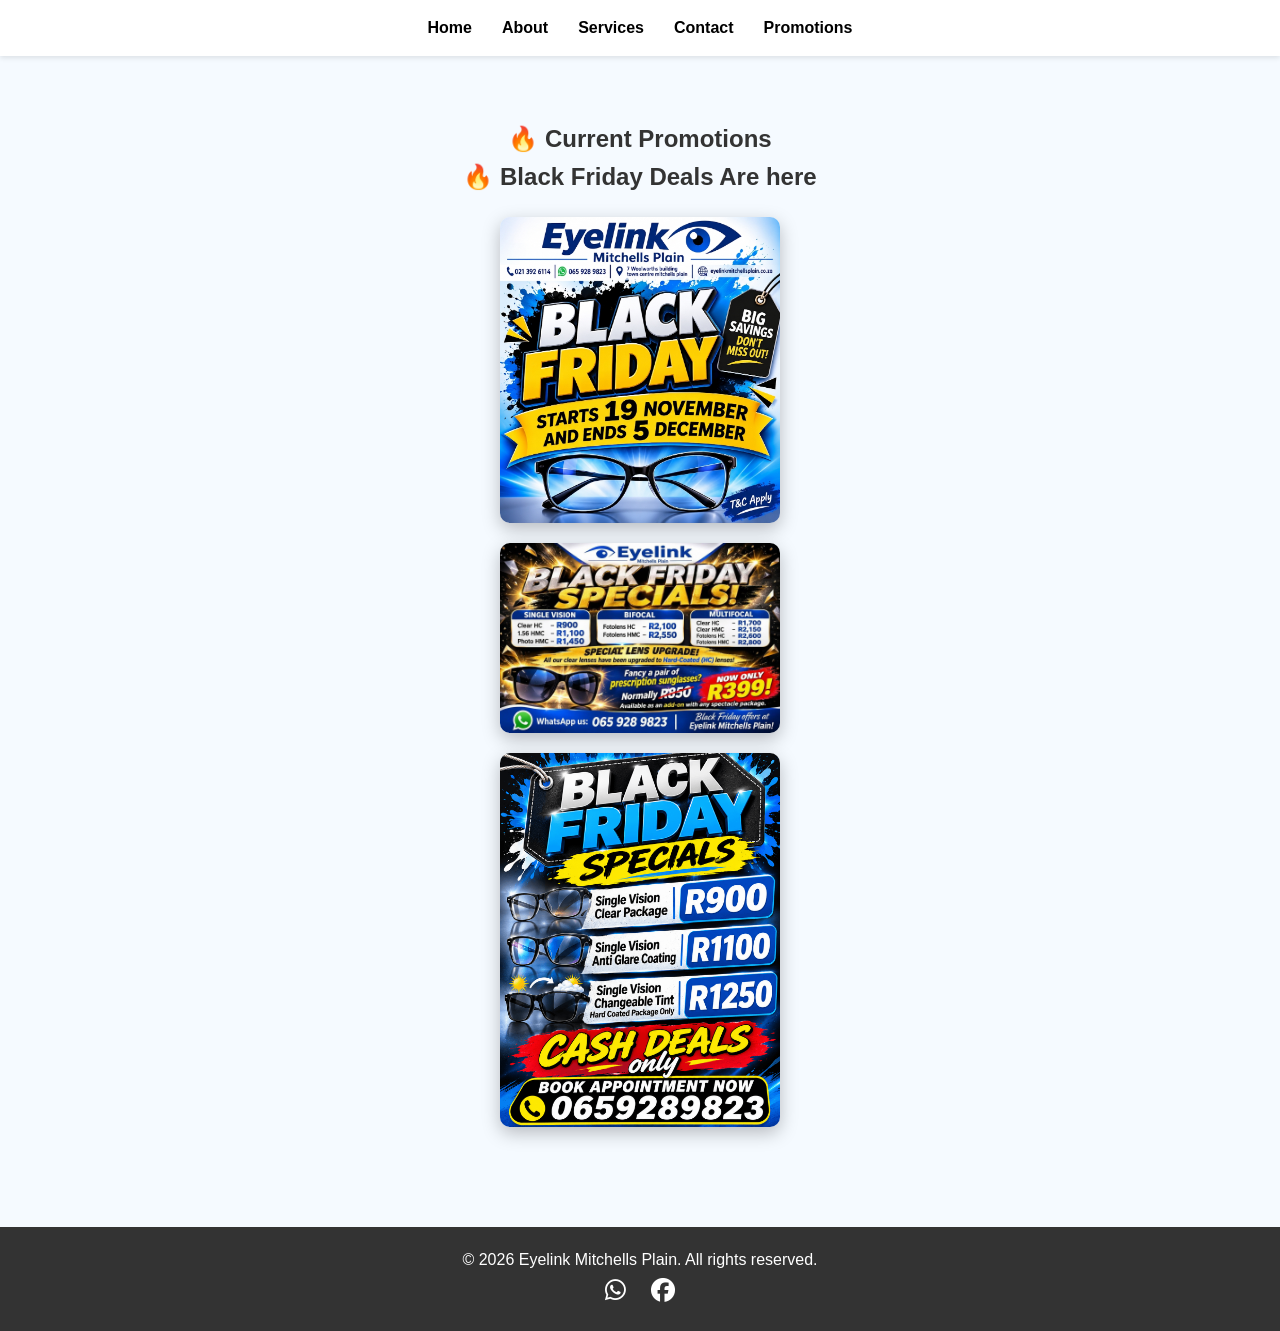
<file: promotions.html>
<!DOCTYPE html>
<html lang="en">
<head>
  <meta charset="UTF-8">
  <meta name="viewport" content="width=device-width, initial-scale=1">
  <title>Promotions - Eyelink Mitchell's Plain</title>
  <link rel="icon" type="image/x-icon" href="favicon.ico">
  <link rel="stylesheet" href="https://cdnjs.cloudflare.com/ajax/libs/font-awesome/6.2.1/css/all.min.css" />
  <style>
    /* Shared Styles */
    * { margin: 0; padding: 0; box-sizing: border-box; }
    body { font-family: Arial, sans-serif; line-height: 1.6; color: #333; }
    
    /* Updated Navigation for Autofit */
    nav { 
      position: fixed; 
      width: 100%; 
      top: 0; 
      left: 0; 
      background: #fff; 
      padding: 10px 20px; 
      z-index: 1000; 
      box-shadow: 0 2px 5px rgba(0,0,0,0.1); 
    }
    nav ul { 
      list-style: none; 
      display: flex; 
      justify-content: center; 
      flex-wrap: wrap; /* Allows links to wrap on small screens */
    }
    nav ul li { margin: 0 15px; }
    nav ul li a { 
      color: #000; 
      text-decoration: none; 
      font-weight: bold; 
      display: inline-block;
      padding: 5px 0;
    }

    /* Mobile Nav Logic for Android and iPhone */
    @media (max-width: 600px) {
      nav { padding: 8px 5px; }
      nav ul { justify-content: space-around; }
      nav ul li { 
        margin: 5px; 
        flex: 1 0 30%; /* 3 items across, then wraps */
        text-align: center; 
      }
      nav ul li a { 
        font-size: 13px; 
        padding: 10px 5px; 
        background: #f4f4f4; 
        border-radius: 4px; 
        display: block; 
        width: 100%; 
      }
    }

    section { padding: 120px 20px 80px; text-align: center; background: #f5faff; min-height: 100vh; }
    
    /* Adjusted top padding for mobile to account for wrapped nav */
    @media (max-width: 600px) {
      section { padding-top: 140px; }
    }

    .container { max-width: 1000px; margin: auto; }

    /* MAINTAINED IMAGE SIZES */
    .promo-img {
      width: 90%; /* Increased for better visibility on mobile */
      max-width: 280px;
      height: auto;
      margin: 20px auto;
      display: block;
      border-radius: 10px;
      box-shadow: 0 6px 18px rgba(0,0,0,0.25);
      transition: transform 0.3s ease;
    }
    .promo-img:hover { transform: scale(1.05); }

    footer { background: #333; color: #fff; text-align: center; padding: 20px; }
    .social-media a { color: #fff; margin: 0 10px; font-size: 24px; }
  </style>
</head>
<body>

  <nav>
    <ul>
      <li><a href="index.html#home">Home</a></li>
      <li><a href="index.html#about">About</a></li>
      <li><a href="index.html#services">Services</a></li>
      <li><a href="index.html#contact">Contact</a></li>
      <li><a href="promotions.html">Promotions</a></li>
    </ul>
  </nav>

  <section id="promotions">
    <div class="container">
      <h2>🔥 Current Promotions</h2>
       <h2>🔥 Black Friday Deals Are here </h2>
      <img src="images/Gemini_Generated_Image_m3lgm6m3lgm6m3lg.jpg" alt="Black Friday" class="promo-img">
      <img src="images/Gemini_Generated_Image_8z4hbx8z4hbx8z4h.jpg" alt="Black Friday" class="promo-img">
      <img src="images/Black Friday Eyewear Cash Deals.png" alt="Black Friday Deals" class="promo-img">
    </div>
  </section>

  <footer>
    <p>&copy; 2026 Eyelink Mitchells Plain. All rights reserved.</p>
    <div class="social-media">
      <a href="https://wa.me/27659289823" target="_blank"><i class="fab fa-whatsapp"></i></a>
      <a href="https://www.facebook.com/profile.php?id=61552788991942" target="_blank"><i class="fab fa-facebook"></i></a>
    </div>
  </footer>

</body>
</html>
</file>
